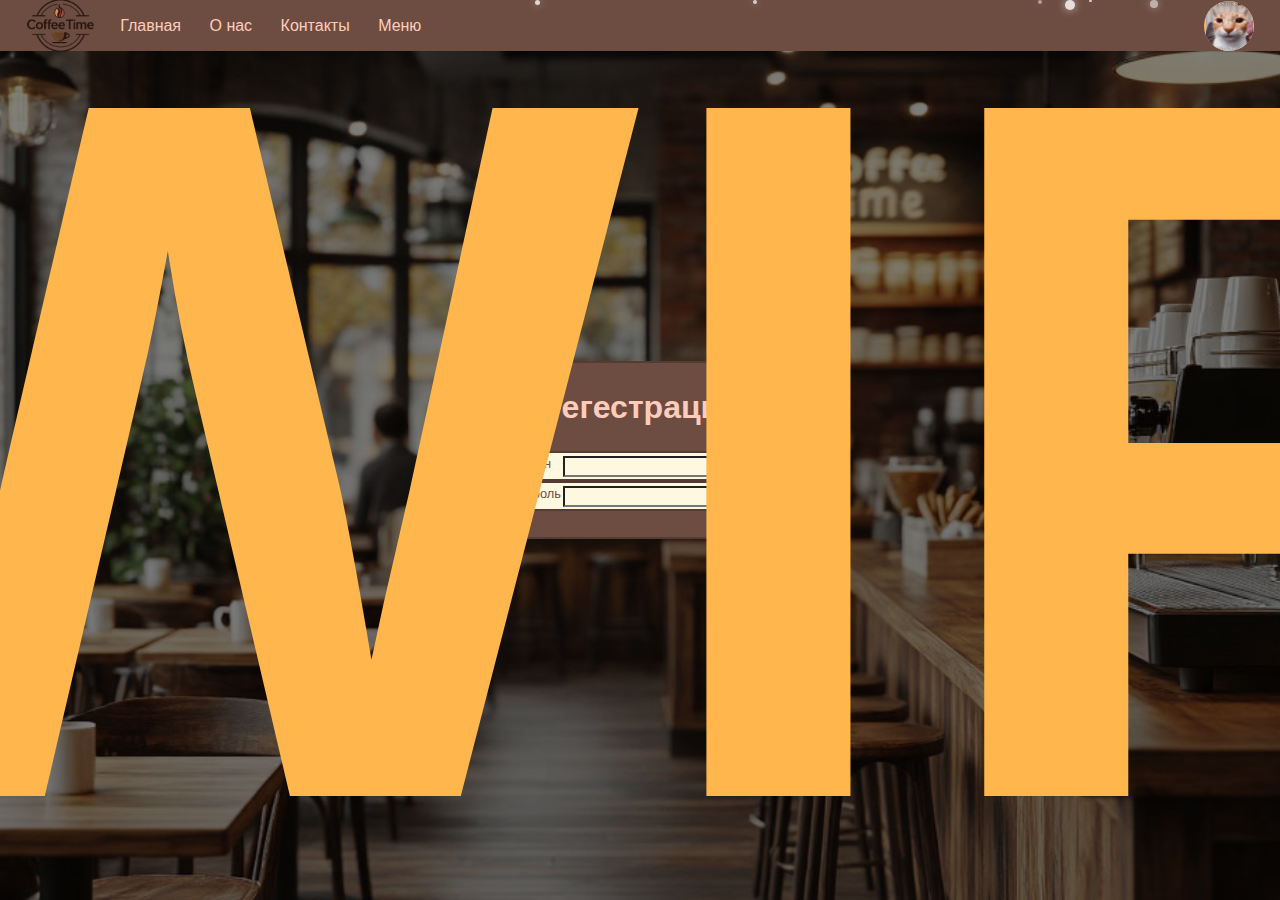
<file: profile.html>
<!DOCTYPE html>
<html lang="">
  <head>
        <meta charset="UTF-8">
        <meta name="viewport" content="width=device-width, initial-scale=1.0">
        <title>Регестрация CoffeeTime</title>
        <link rel="icon" href="Pictures/CTL3.png" type="image/x-icon">
        <link rel="stylesheet" href="css/style.css">
    </head>
    <body>
      <div id="snow-layer" aria-hidden="true"></div>
   <header class="title_bar">
            <div class="logo">
                <img class="logo1" src="Pictures/CoffeeTimeLogo1.png" alt="Logo">
                <nav class="nav">
                    <a href="main.html">Главная</a>
                    <a href="About_Us.html">О нас</a>
                    <a href="Contacts.html">Контакты</a>
                    <a href="menu.html">Меню</a>
                </nav>
            </div>
            <div class="profile" onclick="window.location.href='profile.html'">
                <div>
                    <img src="Pictures/ava/ava1.jpg" alt="Z">
                </div>
            </div>
        </header>
    <main>
      <div class="prereg">
                <img class="main_img" style="height: 120%; width: auto;" src="Pictures/Coffetime.png">
                <div class="zatemnenie"></div>
                <h1 style="color: #FFB74D; position: absolute; font-size: 1000px; z-index: 100;">WIP</h1>
        <!--<h1 style="color: #FFB74D; position: absolute; font-size: 1000px; z-index: 100;">WIP</h1>-->
        <div class="reg">
          <h1>Регестрация</h1>
          <div><p>Логин</p><input type="login"></div>
          <div><p>Пароль</p><input type="password"></div>
        </div>
      </div> 
    </main>
    <footer>
      
    </footer>
    <script src="js/script.js"></script>
  </body>
</html>
</file>
<file: css/style.css>
body{
    background: #FFF8E1;
    margin: 0;
    font-family: sans-serif;
}

.title_bar{
    display: flex;
    justify-content: space-between;
    align-items: center;
    padding-left: 1vw;
    padding-right: 2vw;
    background: #6D4C41;
    height: 4vw;
    color: #FFCCBC;
    

}


.nav a{
    text-decoration: none;
    color: #FFCCBC;
    font-size: 16px;
    padding: 8px 12px;
    border-radius: 4px;
    transition: background-color 0.3s;
}

.nav a:hover {
    background-color: rgba(255, 204, 188, 0.1);
}

.main_img{
    width: 100%;
    position: relative;
}

.main_text{
    width: 50%;
    height: 50%;
    color: #FFCCBC;
    top: 30%;
    left: 30%;
    transform: translate(-50%, -50%);
    font-size: 3vw;
    position: absolute;
    z-index: 2;
}

.main_it{
    overflow: hidden;
    position: relative;
    padding-bottom: -10%;
}

.zatemnenie{
    position: absolute;
    top: 0;
    left: 0;
    width: 100%;
    height: 120vh;
    background: rgba(0, 0, 0, 0.5);
    overflow: hidden;
}

.logo1{
    width: 8%;
    margin: 0px;
    position: relative;
}

.logo{
    display: flex;
    align-items: center;
}

.spans {
    width: 100%;
    height: 80%;
    display: flex;
    justify-content: space-around;
    flex-wrap:wrap ;

}
.spans span{
    border: 3px solid #6D4C41;
    border-radius: 10px;
    background-color: #FFB74D;
    width: 13%;
    height: 40vh;
    margin: 0.2%;
    margin-top: 1%;
    display: inline-block; 
    overflow: hidden;  
    transition: transform 0.2s ease
}

.spans span:hover{
  transform: translateY(-1%);
  box-shadow: 0 6px 20px rgba(109, 76, 65, 0.1);
}

.popular_products{
    text-align: center;
    font-size: 200%;
}

.spans span img{
    width: 94%;
    margin: 3%;
    margin-bottom: -0.5%;
    border-radius: 5px;
}

.spans span h2{
    margin: 0px;
    margin-left: 3%;
    font-size: 100%;
}

.spans span p{
    font-size: 90%;
    margin: 10px;
    margin-left: 3%;
}

.footer_div{
    color: #FFCCBC;
    display: flex;
    align-items: center;
    justify-content: space-around;
    border-top: 2px solid black;
    background-color: #553c33;
    margin-top: 4%;
    height: 10vw;
}

.footer_div a{
    text-decoration: none;
    color: #FFCCBC;
    font-size: 80%;
}

.footer_div p{
    font-size: 80%;
}

.footer_div h1{
    font-size: 100%;
}

.our_socnet div{
    margin: 10px;

}

.cards span{
    color: #6D4C41;
    border: 3px solid #6D4C41;
    border-radius: 10px;
    background-color: #FFB74D;
    width: 20%;
    height: 30vw;
    margin: 0.2%;
    margin-bottom: -2vw;
    display: inline-block; 
    overflow: hidden;
    transition: transform 0.3s ease
}

.cards span:hover{
    transform: translateY(-3px);
    box-shadow: 0 6px 20px rgba(109, 76, 65, 0.1);
}

.cards img{
    margin: 5%;
    width: 90%;
    margin: 3%;
    margin-bottom: -0.5%;
    border-radius: 5px;
}

.cards span div{
    margin: 5%;
}

.cards {
    padding-bottom: 2%;
    display: flex;
    justify-content: space-around;
}

.profile div{
    display: flex;
    justify-content: center;
    align-items: center;
    font-size: 200%;
    color: #553c33;
    background-color: #FFB74D;
    height: 50px;
    width: 50px;
    border-radius: 100%;
    overflow: hidden;
}

.profile div img{
    height: 100%;
}

.reg{
    position: absolute;
    display: flex;
    flex-wrap: wrap;
    justify-content: center;
    align-items: center;
    padding: 2vw;
    width: 20vw;
    color: #FFCCBC;
    border: 2px solid #553c33;
    background-color: #6D4C41;
}

.reg div{
    color: #6D4C41;
    background-color: #FFF8E1;
    justify-content: space-between;
    width: 100%;
    padding: 1%;
    display: flex;
    border: 2px solid #553c33;
}

.reg p{
    font-size: 1vw;
    margin-top: 0px;
    margin-bottom: 0px;
}

.reg input{
    color: #553c33;
    background-color: #FFF8E1;
    width: 15vw;
}

.reg h1{
    margin: 0px;
    margin-bottom: 2vw;
}

.prereg{
    position: absolute;
    top: 0;
    left: 0;
    width: 100%;
    height: 100%;
    background: #FFF8E1;
    display: flex;
    justify-content: center;
    align-items: center;
    z-index: -1;
    overflow: hidden;
}

.blocknewyear {
    padding: 1%;
    position: absolute;
    top: 20%;
    left: 20%;
    transform: translate(-20%, -20%);
    color: #FFCCBC;
    font-size: 100%;
    border: 5px solid rgba(85, 60, 51, 0.5);
    border-radius: 20px;
    height: 25vh;
    width: 40vw;
    background-color: rgba(0, 0, 0, 0.5);
    z-index: 2;
    overflow: hidden;
}

.blocknewyear h1 {
    margin-top: 0;
    margin-bottom: 10px;
    color: #FFB74D;
    text-shadow: 2px 2px 4px rgba(0, 0, 0, 0.5);
    font-size: clamp(1.5rem, 2.5vw, 2.2rem);
}

.for_ny{
    position: relative;
    border: 5px solid #553c33;
    height: 100vh;
    overflow: hidden;
    border-radius: 3%;
    margin-left: 5%;
    margin-right: 5%;
    margin-top: 3vw; 
}

.for_ny pre {
    font-size: clamp(0.9rem, 1.1vw, 1.1rem);
    margin-bottom: 0.5em;
    white-space: pre-wrap;
    line-height: 1.4;
    font-family: inherit;
}

.for_ny button {
    border: 4px solid #553c33;
    border-radius: 5px;
    background: rgba(255, 183, 77, 0.8);
    color: #553c33;
    margin-top: 0.5em;
    font-size: clamp(0.9rem, 1.1vw, 1.1rem);
    width: 10vw;
    min-width: 120px;
    padding: 8px 15px;
    cursor: pointer;
    transition: all 0.3s ease;
}

.for_ny button:hover {
    background: rgba(255, 183, 77, 1);
    transform: scale(1.05);
}

.form {
  background-color: #FFF8E1;
  padding: 2rem;
  border-radius: 12px;
  box-shadow: 0 8px 32px rgba(109, 76, 65, 0.1);
  border: 2px solid #FFCCBC;
  width: 90%;
  margin: 0 auto;
  margin-top: 3%;
  position: relative;
  overflow: hidden;
  padding-top: 1%;
}

.form h2 {
  color: #6D4C41;
  text-align: center;
  font-family: 'Georgia', serif;
  margin-bottom: 1.5rem;
  font-size: 1.8rem;
  position: relative;
  padding-bottom: 0.5rem;
}

.form__label {
  display: block;
  margin-bottom: 1.2rem;
  color: #6D4C41;
  font-family: 'Arial', sans-serif;
  font-size: 0.95rem;
  font-weight: 600;
  letter-spacing: 0.3px;
}

.form__input,
.form__textarea {
  width: 100%;
  padding: 0.75rem 1rem;
  margin-top: 0.4rem;
  border: 2px solid #FFCCBC;
  border-radius: 8px;
  background-color: #FFFFFF;
  font-family: 'Arial', sans-serif;
  font-size: 1rem;
  color: #6D4C41;
  transition: all 0.3s ease;
  box-sizing: border-box;
}

.form__input:focus,
.form__textarea:focus {
  outline: none;
  border-color: #FFB74D;
  box-shadow: 0 0 0 3px rgba(255, 183, 77, 0.2);
  background-color: #FFF8E1;
}

.form__input::placeholder,
.form__textarea::placeholder {
  color: #A1887F;
  opacity: 0.7;
}

.form__textarea {
  resize: vertical;
  min-height: 100px;
}

.btn {
  display: block;
  width: 100%;
  padding: 0.9rem;
  background: linear-gradient(135deg, #6D4C41 0%, #8D6E63 100%);
  color: #FFF8E1;
  border: none;
  border-radius: 8px;
  font-family: 'Arial', sans-serif;
  font-size: 1.1rem;
  font-weight: 600;
  cursor: pointer;
  transition: all 0.3s ease;
  letter-spacing: 0.5px;
  text-transform: uppercase;
  margin-top: 1rem;
  position: relative;
  overflow: hidden;
}

.btn:hover {
  background: linear-gradient(135deg, #FFB74D 0%, #FFA726 100%);
  transform: translateY(-2px);
  box-shadow: 0 6px 20px rgba(255, 183, 77, 0.4);
}

.form-hint {
  text-align: center;
  color: #8D6E63;
  font-family: 'Arial', sans-serif;
  font-size: 0.85rem;
  margin-top: 1.2rem;
  padding: 0.8rem;
  background-color: rgba(255, 204, 188, 0.2);
  border-radius: 6px;
  border-left: 3px solid #FFB74D;
  font-style: italic;
  line-height: 1.4;
}

.note__text{
  font-weight: 600;
  font-size: 1.1rem;
  color: #5D4037;
  padding: 0.5rem 0 0.5rem 1.8rem;
  background: linear-gradient(90deg, rgba(255, 183, 77, 0.1), transparent);
  border-radius: 6px;
  margin-bottom: 1.2rem;
}

.coffee-content {
  padding: 2rem;
  margin-bottom: -5%;
}

.content-section {
  margin-bottom: 2.5rem;
  padding: 1.5rem;
  background-color: rgba(255, 255, 255, 0.7);
  border-radius: 12px;
  border-left: 4px solid #FFB74D;
  transition: transform 0.3s ease, box-shadow 0.3s ease;
}

.content-section:hover {
  transform: translateY(-3px);
  box-shadow: 0 6px 20px rgba(109, 76, 65, 0.1);
}

.section-title {
  color: #6D4C41;
  font-family: 'Georgia', serif;
  font-size: 1.8rem;
  margin-bottom: 1.2rem;
  padding-bottom: 0.5rem;
  border-bottom: 2px solid #FFCCBC;
  position: relative;
}


.coffee-list, .locations-list, .contacts-list {
  list-style-type: none;
  padding-left: 0;
}

.list-item, .location-item, .contact-item {
  color: #5D4037;
  font-family: 'Arial', sans-serif;
  font-size: 1.1rem;
  line-height: 1.6;
  margin-bottom: 0.8rem;
  padding-left: 2rem;
  position: relative;
}


.list-item::before, .location-item::before, .contact-item::before {
  content: "•";
  color: #FFB74D;
  font-size: 1.5rem;
  position: absolute;
  left: 0;
  top: -2px;
}

.review-card {
  background-color: rgba(255, 204, 188, 0.2);
  padding: 1.2rem;
  border-radius: 10px;
  margin-bottom: 1rem;
  border: 1px solid #FFCCBC;
  transition: all 0.3s ease;
}

.review-author {
  color: #6D4C41;
  font-family: 'Georgia', serif;
  font-size: 1.2rem;
  margin-bottom: 0.5rem;
  font-weight: 600;
}

.review-text {
  color: #5D4037;
  font-family: 'Arial', sans-serif;
  font-size: 1rem;
  line-height: 1.5;
  font-style: italic;
}

.contact-info {
  font-weight: 600;
  color: #6D4C41;
  background-color: rgba(255, 183, 77, 0.1);
  padding: 0.2rem 0.5rem;
  border-radius: 4px;
  margin-left: 0.3rem;
}

.social-grid {
  display: grid;
  grid-template-columns: repeat(auto-fill, minmax(120px, 1fr));
  gap: 0.8rem;
  margin-top: 1rem;
}

.social-item {
  background-color: #FFCCBC;
  color: #6D4C41;
  padding: 0.8rem;
  border-radius: 8px;
  text-align: center;
  font-family: 'Arial', sans-serif;
  font-weight: 600;
  transition: all 0.3s ease;
  cursor: default;
  text-decoration: none;
}

.social-item:hover {
  background-color: #FFB74D;
  transform: translateY(-2px);
  box-shadow: 0 4px 8px rgba(255, 183, 77, 0.3);
}

.menu-section {
    margin-bottom: 3rem;
    padding-bottom: 2rem;
    border-bottom: 3px solid #FFCCBC;
    position: relative;
}

.section-heading {
    color: #6D4C41;
    font-family: 'Georgia', serif;
    font-size: 2.2rem;
    text-align: center;
    margin-bottom: 2rem;
    padding: 1rem;
    position: relative;
    text-transform: uppercase;
    letter-spacing: 1px;
}

.drinks-grid {
    display: grid;
    grid-template-columns: repeat(auto-fill, minmax(300px, 1fr));
    gap: 2rem;
    padding: 1rem;
}

.drink-card {
    display: flex;
    flex-direction: column;
    height: 100%;
    background: white;
    border-radius: 12px;
    overflow: hidden;
    transition: all 0.3s cubic-bezier(0.25, 0.46, 0.45, 0.94);
    border: 2px solid #FFE0B2;
    position: relative;
    box-shadow: 0 4px 12px rgba(109, 76, 65, 0.1);
}

.drink-card:hover {
    transform: translateY(-8px) scale(1.02);
    border-color: #FFB74D;
    box-shadow: 0 12px 24px rgba(109, 76, 65, 0.15);
}

.drink-image {
    width: 100%;
    height: 200px;
    object-fit: cover;
    border-bottom: 2px solid #FFE0B2;
    transition: transform 0.5s ease;
}

.drink-card:hover .drink-image {
    transform: scale(1.05);
}

.drink-content {
    display: flex;
    flex-direction: column;
    flex-grow: 1; /* Занимает всё доступное пространство */
    padding: 1.5rem;
}

.drink-title {
    color: #5D4037;
    font-family: 'Georgia', serif;
    font-size: 1.4rem;
    margin-bottom: 0.8rem;
    min-height: 3rem;
}

.drink-description {
    color: #8D6E63;
    font-family: 'Arial', sans-serif;
    font-size: 0.95rem;
    line-height: 1.5;
    margin-bottom: 1rem;
    min-height: 4rem;
}

.drink-price {
    color: #6D4C41;
    font-family: 'Arial', sans-serif;
    font-size: 1.2rem;
    font-weight: bold;
    margin-bottom: 1.2rem;
    padding: 0.5rem;
    background-color: rgba(255, 183, 77, 0.1);
    border-radius: 6px;
    text-align: center;
}

.butandprice{
    margin-top: auto;
}

.drink-button {
    display: block;
    width: 100%;
    padding: 0.8rem;
    background: linear-gradient(135deg, #6D4C41 0%, #8D6E63 100%);
    color: #FFF8E1;
    border: none;
    border-radius: 8px;
    font-family: 'Arial', sans-serif;
    font-size: 1rem;
    font-weight: 600;
    cursor: pointer;
    transition: all 0.3s ease;
    letter-spacing: 0.5px;
    text-transform: uppercase;
    position: relative;
    overflow: hidden;
}

.drink-button:hover {
    background: linear-gradient(135deg, #FFB74D 0%, #FFA726 100%);
    box-shadow: 0 4px 12px rgba(255, 183, 77, 0.3);
}

.drink-button:active {
    transform: translateY(-2px);
}

.coming-soon {
    text-align: center;
    color: #8D6E63;
    font-family: 'Georgia', serif;
    font-size: 1.5rem;
    padding: 3rem;
    background-color: rgba(255, 204, 188, 0.2);
    border-radius: 12px;
    border: 2px dashed #FFB74D;
    margin: 2rem auto;
    max-width: 600px;
    animation: pulse 2s infinite;
}

@keyframes fadeInUp {
    from {
        opacity: 0;
        transform: translateY(30px);
    }
    to {
        opacity: 1;
        transform: translateY(0);
    }
}

.drink-card {
    animation: fadeInUp 0.5s ease-out backwards;
}

.drink-card:nth-child{ animation-delay: 0.1s; }
</file>
